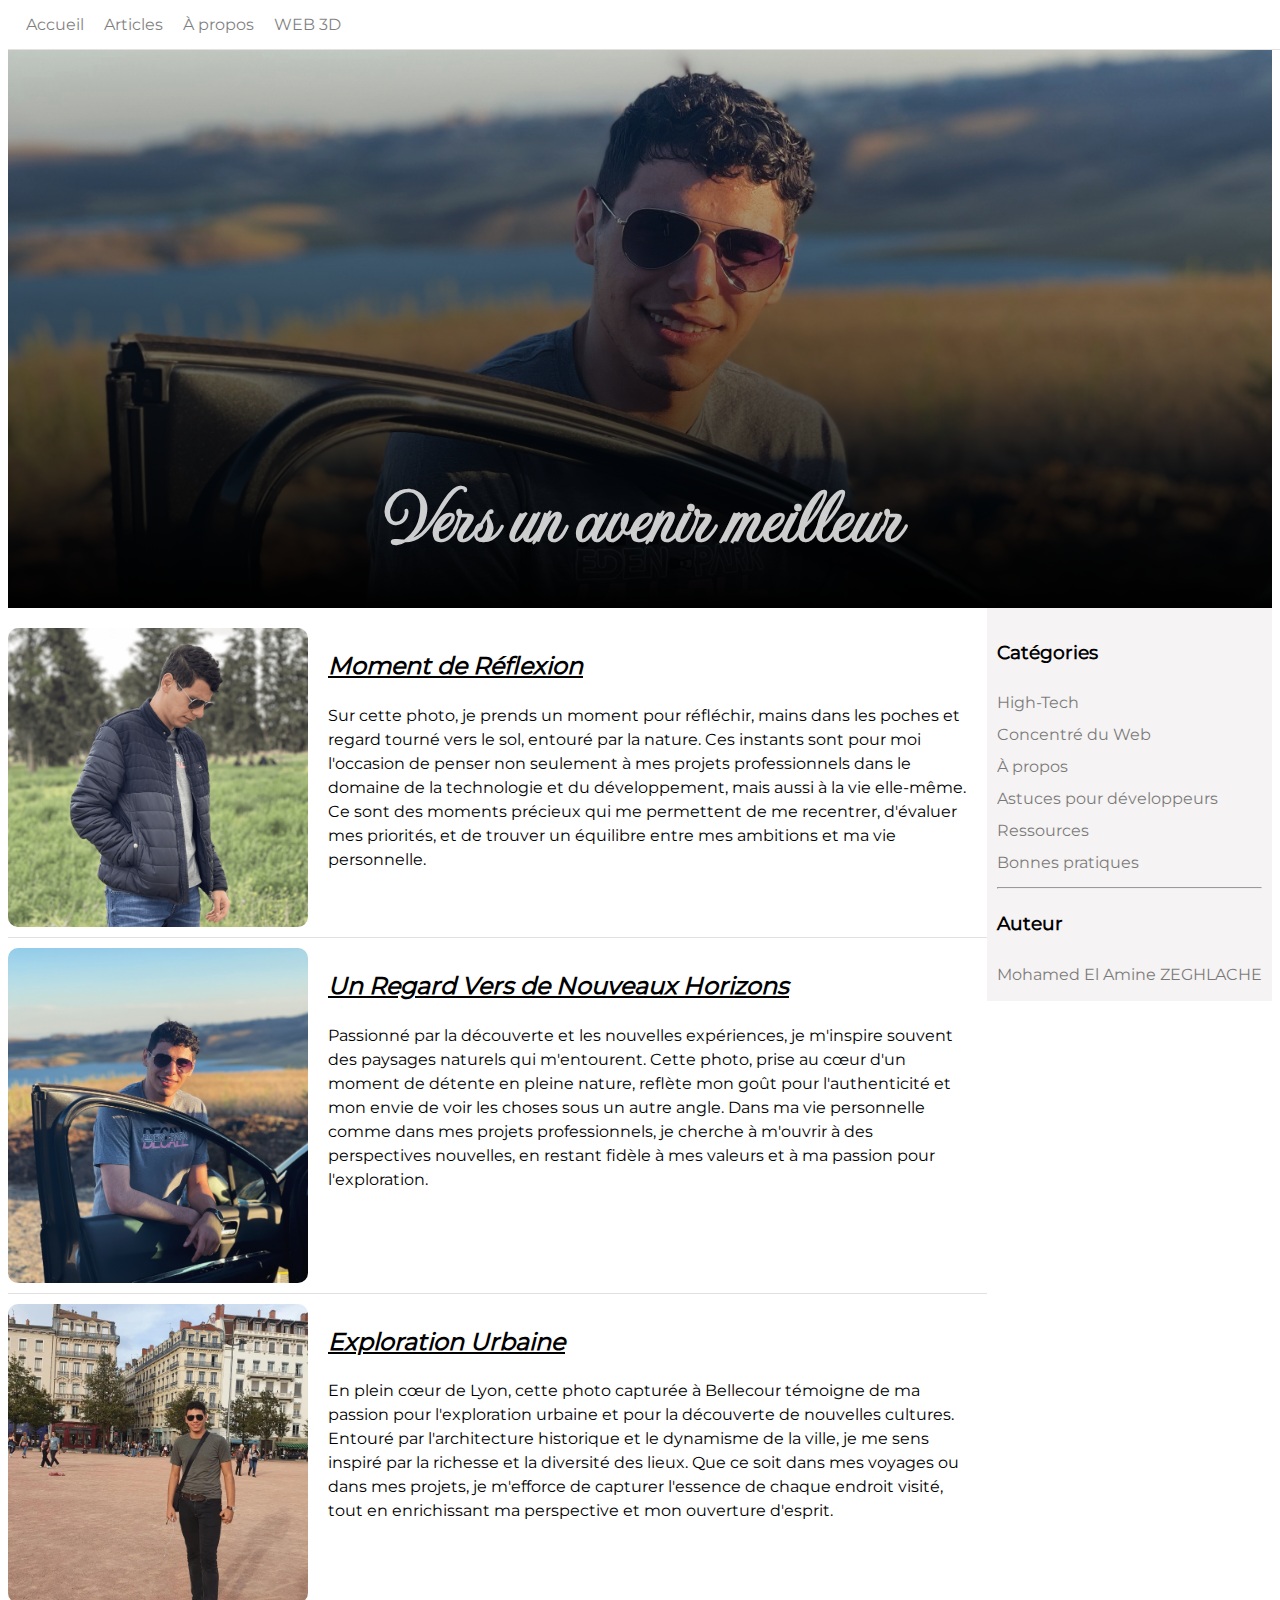
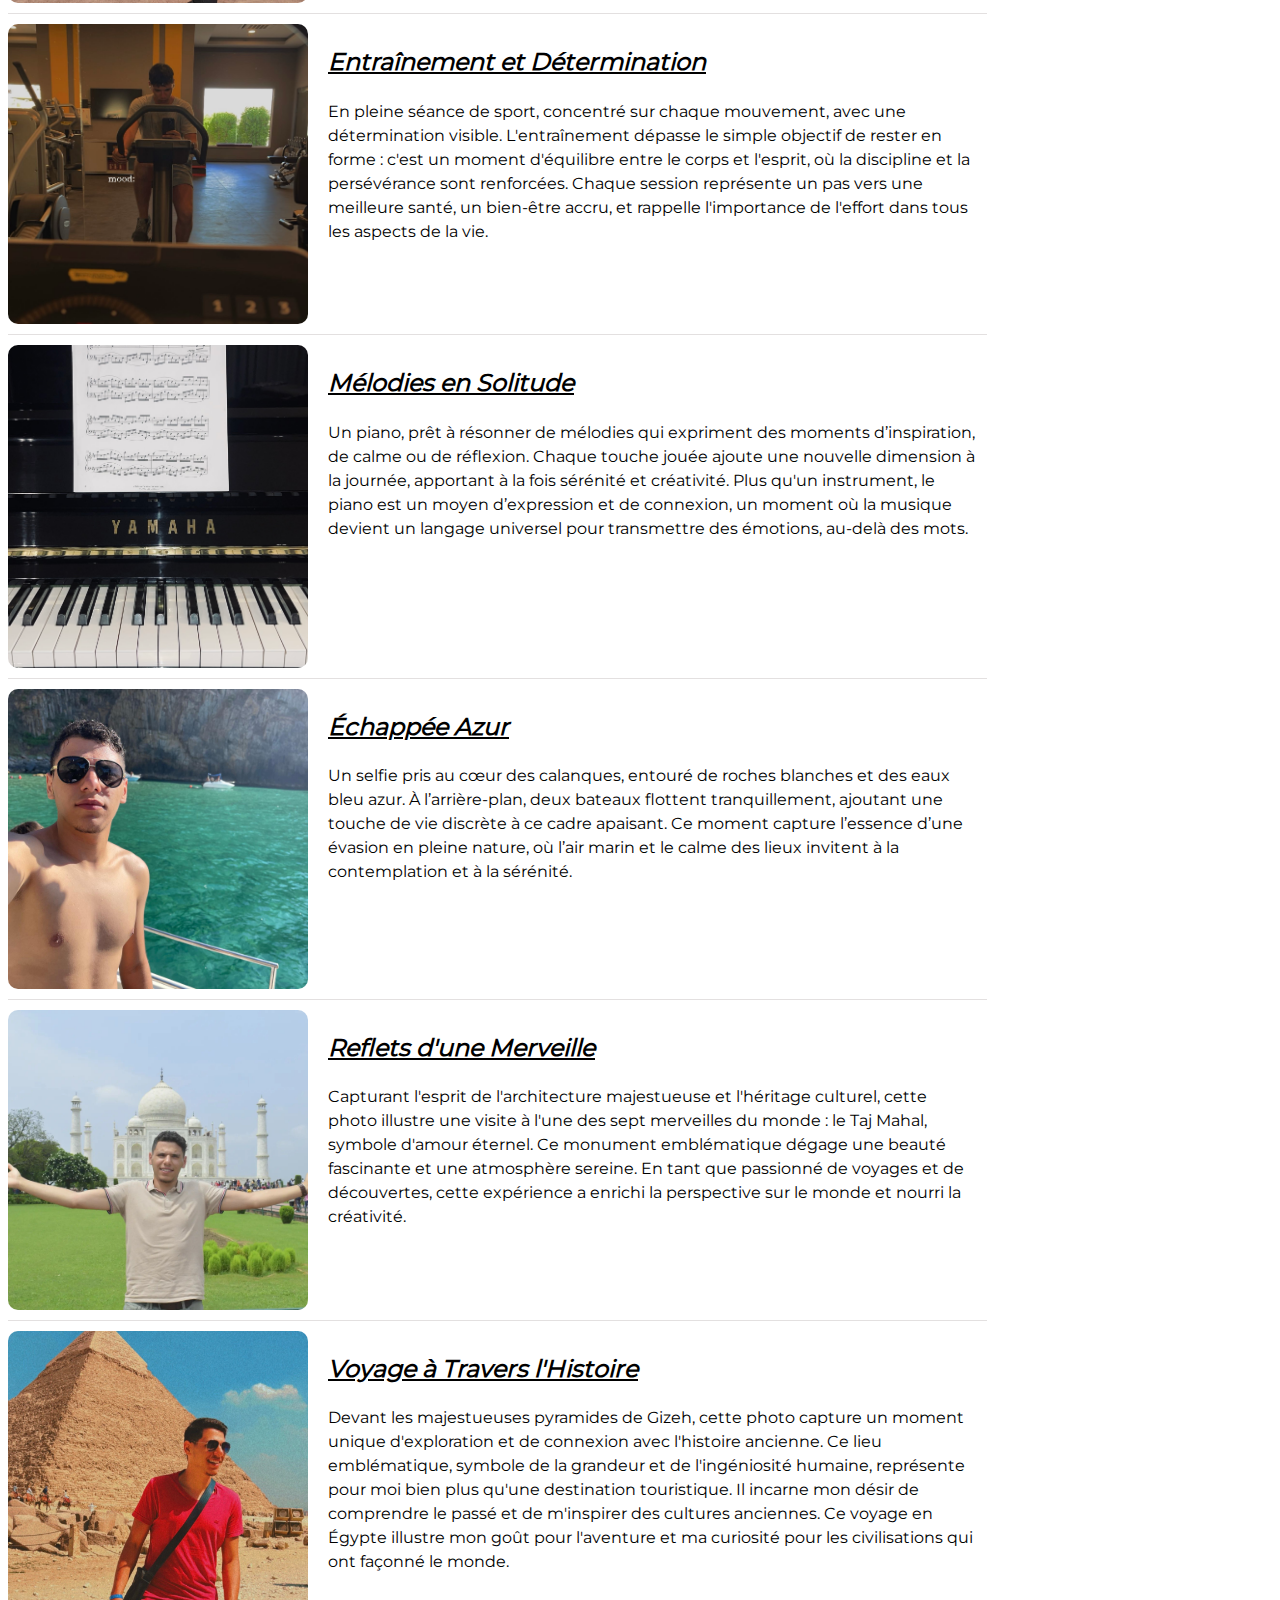
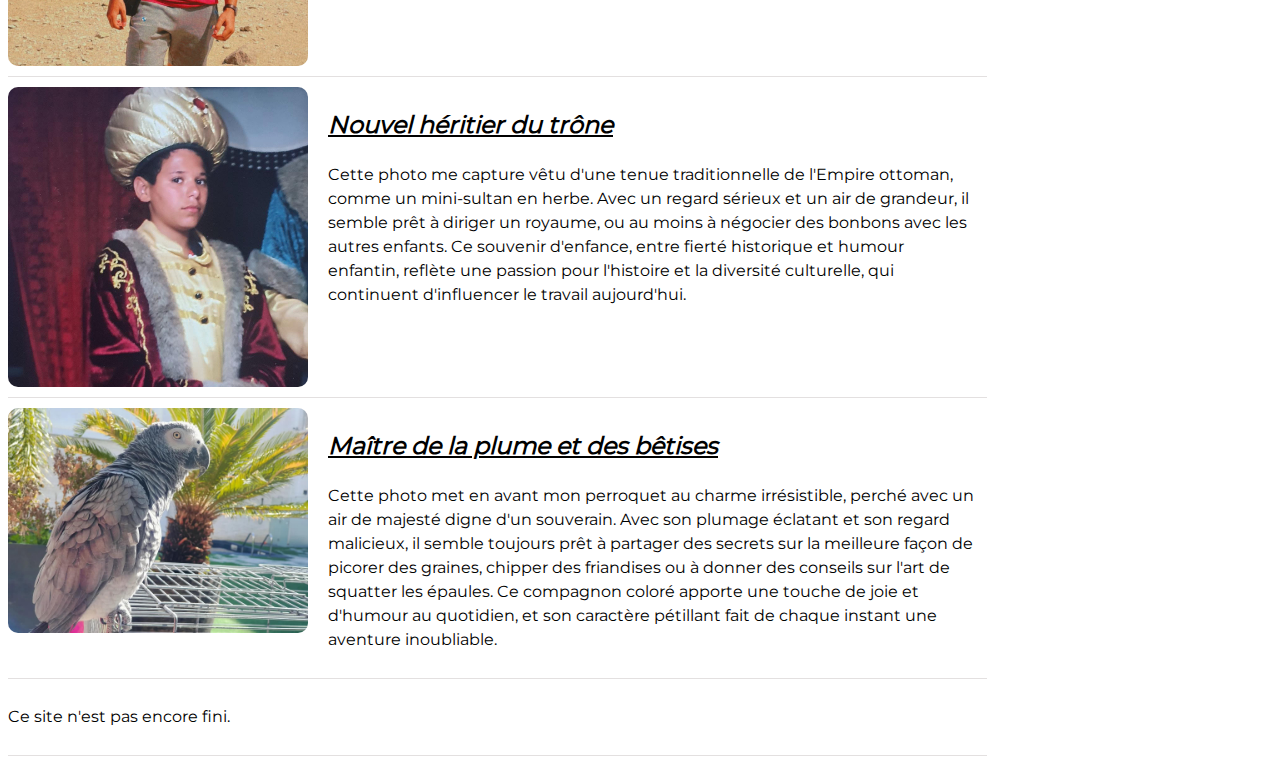
<file: index.html>
<!DOCTYPE html>
<html lang="en">

<head>
    <meta charset="UTF-8">
    <meta name="viewport" content="width=device-width, initial-scale=1.0">
    <link rel="stylesheet" href="style.css">
    <title>
        MED_ZEG
    </title>

    <link rel="preconnect" href="https://fonts.googleapis.com">
    <link rel="preconnect" href="https://fonts.gstatic.com" crossorigin>
    <link href="https://fonts.googleapis.com/css2?family=Imperial+Script&display=swap" rel="stylesheet">

    <link rel="stylesheet" href="https://cdnjs.cloudflare.com/ajax/libs/font-awesome/6.6.0/css/all.min.css" integrity="sha512-Kc323vGBEqzTmouAECnVceyQqyqdsSiqLQISBL29aUW4U/M7pSPA/gEUZQqv1cwx4OnYxTxve5UMg5GT6L4JJg==" crossorigin="anonymous" referrerpolicy="no-referrer"
    />
</head>
<header class="header">
    <nav>
        <a href="/index.html">Accueil</a>
        <a href="">Articles</a>
        <a href="">À propos</a>
        <a href="/3d.html">WEB 3D</a>
    </nav>
    <div class="social">
        <a href="https://www.facebook.com/Midoo.Meghlache.Sadows"><i class="fa-brands fa-facebook-f fa-xl" style="color: #03138c;"></i></a>
        <a href="https://www.instagram.com/med_zeg/"><i class="fa-brands fa-instagram fa-xl" style="color: #d314d7;"></i></a>
    </div>
</header>

<div class="image">
    <h1>Vers un avenir meilleur</h1>
</div>


<body>
    <main class="main">
        <div class="content">


            <div class="profil">
                <img class="content-img" src="img/photo3.png" alt="">
                <div class="content-text">
                    <h2>Moment de Réflexion</h2>
                    <p>Sur cette photo, je prends un moment pour réfléchir, mains dans les poches et regard tourné vers le sol, entouré par la nature. Ces instants sont pour moi l'occasion de penser non seulement à mes projets professionnels dans le domaine
                        de la technologie et du développement, mais aussi à la vie elle-même. Ce sont des moments précieux qui me permettent de me recentrer, d'évaluer mes priorités, et de trouver un équilibre entre mes ambitions et ma vie personnelle.</p>
                </div>
            </div>
            <div class="profil">
                <img class="content-img" src="img/photo1.JPG" alt="">
                <div class="content-text">
                    <h2>Un Regard Vers de Nouveaux Horizons</h2>
                    <p>Passionné par la découverte et les nouvelles expériences, je m'inspire souvent des paysages naturels qui m'entourent. Cette photo, prise au cœur d'un moment de détente en pleine nature, reflète mon goût pour l'authenticité et mon envie
                        de voir les choses sous un autre angle. Dans ma vie personnelle comme dans mes projets professionnels, je cherche à m'ouvrir à des perspectives nouvelles, en restant fidèle à mes valeurs et à ma passion pour l'exploration.</p>
                </div>
            </div>
            <div class="profil">
                <img class="content-img" src="img/lyon.JPG" alt="">
                <div class="content-text">
                    <h2>Exploration Urbaine</h2>
                    <p>En plein cœur de Lyon, cette photo capturée à Bellecour témoigne de ma passion pour l'exploration urbaine et pour la découverte de nouvelles cultures. Entouré par l'architecture historique et le dynamisme de la ville, je me sens inspiré
                        par la richesse et la diversité des lieux. Que ce soit dans mes voyages ou dans mes projets, je m'efforce de capturer l'essence de chaque endroit visité, tout en enrichissant ma perspective et mon ouverture d'esprit.</p>
                </div>
            </div>
            <div class="profil">
                <img class="content-img" src="img/sport.jpg" alt="">
                <div class="content-text">
                    <h2>Entraînement et Détermination</h2>
                    <p>En pleine séance de sport, concentré sur chaque mouvement, avec une détermination visible. L'entraînement dépasse le simple objectif de rester en forme : c'est un moment d'équilibre entre le corps et l'esprit, où la discipline et la
                        persévérance sont renforcées. Chaque session représente un pas vers une meilleure santé, un bien-être accru, et rappelle l'importance de l'effort dans tous les aspects de la vie.</p>
                </div>
            </div>
            <div class="profil">
                <img class="content-img" src="img/piano.jpg" alt="">
                <div class="content-text">
                    <h2>Mélodies en Solitude</h2>
                    <p>Un piano, prêt à résonner de mélodies qui expriment des moments d’inspiration, de calme ou de réflexion. Chaque touche jouée ajoute une nouvelle dimension à la journée, apportant à la fois sérénité et créativité. Plus qu'un instrument,
                        le piano est un moyen d’expression et de connexion, un moment où la musique devient un langage universel pour transmettre des émotions, au-delà des mots.</p>
                </div>
            </div>
            <div class="profil">
                <img class="content-img" src="img/plage.JPG" alt="">
                <div class="content-text">
                    <h2>Échappée Azur</h2>
                    <p> Un selfie pris au cœur des calanques, entouré de roches blanches et des eaux bleu azur. À l’arrière-plan, deux bateaux flottent tranquillement, ajoutant une touche de vie discrète à ce cadre apaisant. Ce moment capture l’essence d’une
                        évasion en pleine nature, où l’air marin et le calme des lieux invitent à la contemplation et à la sérénité.</p>
                </div>
            </div>

            <div class="profil">
                <img class="content-img" src="img/india.JPG" alt="">
                <div class="content-text">
                    <h2>Reflets d'une Merveille</h2>
                    <p> Capturant l'esprit de l'architecture majestueuse et l'héritage culturel, cette photo illustre une visite à l'une des sept merveilles du monde : le Taj Mahal, symbole d'amour éternel. Ce monument emblématique dégage une beauté fascinante
                        et une atmosphère sereine. En tant que passionné de voyages et de découvertes, cette expérience a enrichi la perspective sur le monde et nourri la créativité.</p>
                </div>
            </div>
            <div class="profil">
                <img class="content-img" src="img/pyramid.jpg" alt="">
                <div class="content-text">
                    <h2>Voyage à Travers l'Histoire</h2>
                    <p>Devant les majestueuses pyramides de Gizeh, cette photo capture un moment unique d'exploration et de connexion avec l'histoire ancienne. Ce lieu emblématique, symbole de la grandeur et de l'ingéniosité humaine, représente pour moi
                        bien plus qu'une destination touristique. Il incarne mon désir de comprendre le passé et de m'inspirer des cultures anciennes. Ce voyage en Égypte illustre mon goût pour l'aventure et ma curiosité pour les civilisations qui ont
                        façonné le monde.</p>
                </div>
            </div>
            <div class="profil">
                <img class="content-img" src="img/sultan.JPG" alt="">
                <div class="content-text">
                    <h2>Nouvel héritier du trône </h2>
                    <p>Cette photo me capture vêtu d'une tenue traditionnelle de l'Empire ottoman, comme un mini-sultan en herbe. Avec un regard sérieux et un air de grandeur, il semble prêt à diriger un royaume, ou au moins à négocier des bonbons avec les
                        autres enfants. Ce souvenir d'enfance, entre fierté historique et humour enfantin, reflète une passion pour l'histoire et la diversité culturelle, qui continuent d'influencer le travail aujourd'hui.</p>
                </div>
            </div>

            <div class="profil">
                <img class="content-img" src="img/parrot.JPG" alt="">
                <div class="content-text">
                    <h2>Maître de la plume et des bêtises</h2>
                    <p>Cette photo met en avant mon perroquet au charme irrésistible, perché avec un air de majesté digne d'un souverain. Avec son plumage éclatant et son regard malicieux, il semble toujours prêt à partager des secrets sur la meilleure façon
                        de picorer des graines, chipper des friandises ou à donner des conseils sur l'art de squatter les épaules. Ce compagnon coloré apporte une touche de joie et d'humour au quotidien, et son caractère pétillant fait de chaque instant
                        une aventure inoubliable.</p>
                </div>
            </div>
            <div class="profil">


                <div class="content-text">

                    <p>Ce site n'est pas encore fini.</p>
                </div>
            </div>


        </div>
        <div class="sidebar">
            <h3 class="sidebar-title">Catégories</h3>
            <ul>
                <li>
                    <a href="">High-Tech</a>
                </li>
                <li>
                    <a href="">Concentré du Web</a>
                </li>
                <li>
                    <a href="">À propos</a>
                </li>
                <li>
                    <a href="">Astuces pour développeurs</a></li>
                <li>
                    <a href="">Ressources</a>
                </li>
                <li>
                    <a href="">Bonnes pratiques</a>
                </li>
            </ul>
            <hr>
            <h3 class="sidebar-title">Auteur</h3>
            <ul>
                <li>
                    <a href="https://www.instagram.com/med_zeg/">Mohamed El Amine ZEGHLACHE</a>
                </li>

            </ul>

        </div>
    </main>
</body>


</html>
</file>
<file: style.css>
* {
                box-sizing: border-box;
            }
            
            .videoContainer {
                display: flex;
                justify-content: start;
                gap: 20px;
                /* Espace entre les vidéos */
            }
            
            video {
                width: 500px;
                /* Largeur de chaque vidéo */
                height: 300px;
                /* Hauteur de chaque vidéo */
            }
            
            .desk {
                display: block;
                padding: 60px 0px 20px 0px;
            }
            
            html {
                position: relative;
            }
            
            @font-face {
                font-family: "Montserrat";
                src: url(Fonts/Montserrat-Regular.ttf);
                font-display: swap;
            }
            
            .header {
                display: flex;
                top: 0;
                justify-content: space-between;
                align-items: center;
                position: fixed;
                background: white;
                width: 100%;
                z-index: 1;
                border-bottom: solid #e3e0e0 1px;
                height: 50px;
                padding: 10px;
            }
            
            .header nav {
                animation: slide-right 1s;
            }
            
            .header nav a {
                display: inline-block;
                padding: 0 .5em 0 .5em;
                text-decoration: none;
                color: black;
                opacity: 0.5;
                font-family: "Montserrat", sans-serif;
                transition: opacity 0.3s;
                white-space: nowrap;
                transition: transform ease-in .1s;
            }
            
            .header nav a:hover {
                opacity: 1;
                transform: scale(1.05);
            }
            
            .social a {
                padding-right: 15px;
                opacity: 0.5;
                transition: opacity 0.1s;
                display: inline-block;
            }
            
            .social {
                animation: slide-left 1s;
            }
            
            .social a:hover {
                opacity: 1;
                transform: scale(1.05);
            }
            
            .image {
                height: 600px;
                background-image: linear-gradient(rgba(0, 0, 0, 0), rgba(0, 0, 0, 1)), url("img/photo1.JPG");
                background-size: cover;
                background-position: right 0% top 30%;
                display: flex;
                align-items: end;
                justify-content: center;
                margin: 0px;
            }
            
            .image h1 {
                font-family: "Imperial Script", sans-serif;
                transform: scale(2.5);
                margin-bottom: 70px;
            }
            
            .main {
                display: flex;
                align-items: start;
            }
            
            .content {
                height: auto;
                overflow: hidden;
                margin: 10px 0px;
                background: #fff;
                flex-shrink: 5;
                display: flex;
                flex-direction: column;
            }
            
            .sidebar {
                background: #f5f3f3;
                padding: 10px;
                line-height: 2em;
                height: auto;
            }
            
            h3 {
                font-family: "Montserrat", sans-serif;
            }
            
            .sidebar a {
                font-family: "Montserrat", sans-serif;
                text-decoration: none;
                color: black;
                opacity: 0.5;
                white-space: nowrap;
            }
            
            .sidebar a:hover {
                opacity: 1;
                text-decoration: underline;
            }
            
            .sidebar ul {
                margin: 0;
                padding: 0;
                list-style: none;
            }
            
            .content-text {
                padding-right: 10px;
                line-height: 1.5em;
            }
            
            .content-img {
                float: left;
                border-radius: 10px;
                margin-right: 20px;
                width: auto;
                width: 300px;
            }
            
            p {
                font-family: "Montserrat", sans-serif;
            }
            
            h1 {
                font-family: "Montserrat", sans-serif;
                color: white;
                opacity: 0.8;
                transition: transform cubic-bezier(.18, 0.89, 0.32, 2) .5s;
            }
            
            h1:hover {
                transform: scale(2.6);
                opacity: 1;
            }
            
            h2 {
                font-family: "Montserrat", sans-serif;
                line-height: 1.5em;
                font-style: italic;
                text-decoration: underline;
            }
            
            .profil {
                padding: 10px 0px;
                border-bottom: solid #e3e0e0 1px;
            }
            
            @keyframes slide-right {
                0% {
                    transform: translateX(-200%);
                }
                50% {
                    transform: translateX(0px);
                }
                75% {
                    transform: scale(1.03);
                }
                100% {
                    transform: scale(1);
                }
            }
            
            @keyframes slide-left {
                0% {
                    transform: translateX(200%);
                }
                50% {
                    transform: translateX(0px);
                }
                75% {
                    transform: scale(1.1);
                }
                100% {
                    transform: scale(1);
                }
            }
            
            @media screen and (max-width: 1100px) {
                .main {
                    display: block;
                }
                .content {
                    width: 100%;
                }
                .image {
                    height: 500px;
                }
                .image h1 {
                    transform: scale(1.5);
                    margin-bottom: 30px;
                    opacity: 1;
                }
            }
            
            @media screen and (max-width: 745px) {
                .image {
                    height: 400px;
                }
                .content-img {
                    height: auto;
                    border-radius: 10px;
                    width: 100%;
                }
            }
            
            @media screen and (max-width: 525px) {
                .header {
                    justify-content: space-between;
                    align-items: center;
                    position: relative;
                    flex-direction: column;
                    height: auto;
                }
                .header nav {
                    padding-bottom: 20px;
                }
                .image {
                    height: 250px;
                }
                .image h1 {
                    transform: scale(1);
                    opacity: 1;
                }
            }
</file>
